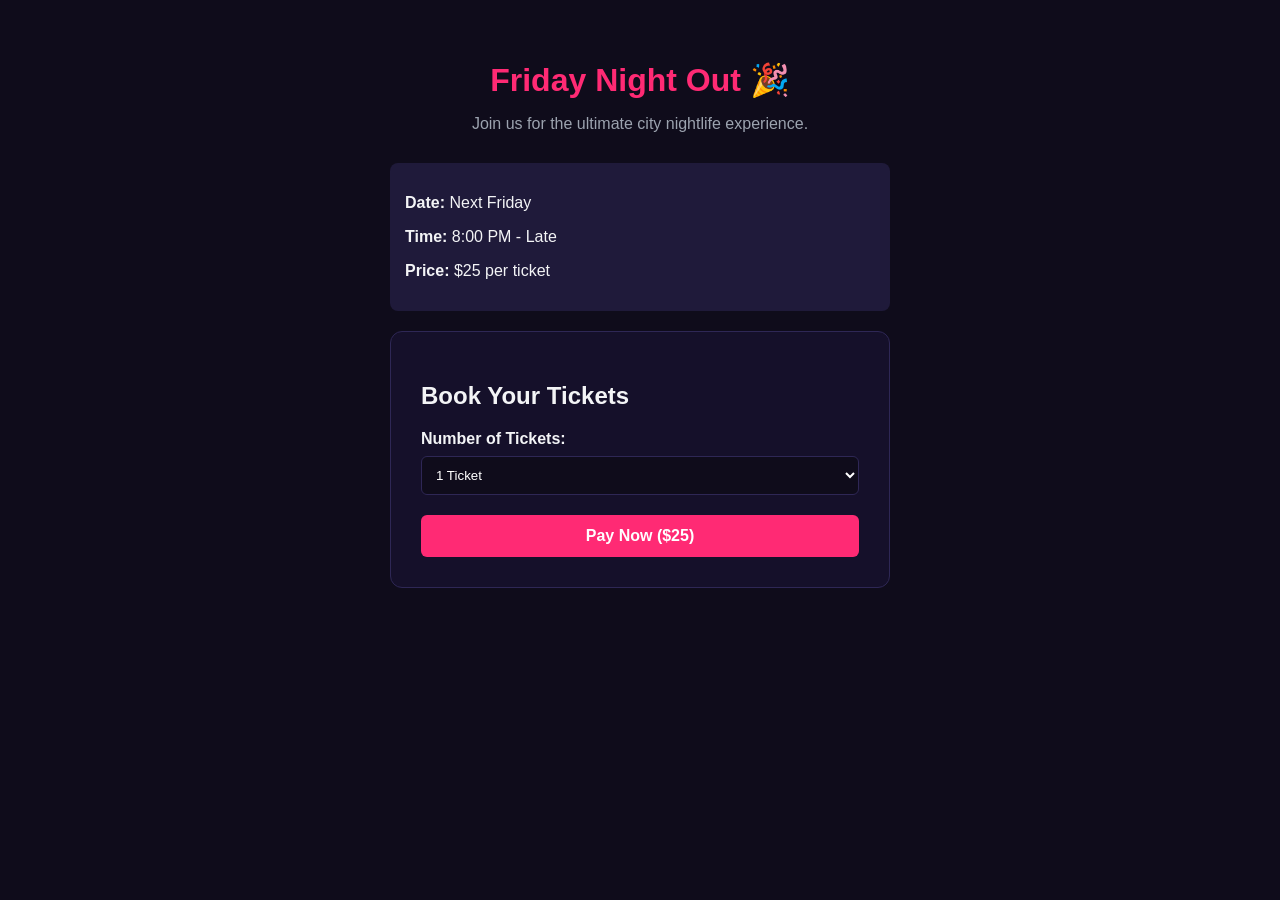
<file: index.html>
<!DOCTYPE html>
<html lang="en">
<head>
    <meta charset="UTF-8">
    <meta name="viewport" content="width=device-width, initial-scale=1.0">
    <title>NightOut Signup</title>
    <link rel="stylesheet" href="style.css">
</head>
<body>
    <div class="container">
        <h1>Friday Night Out 🎉</h1>
        <p class="subtitle">Join us for the ultimate city nightlife experience.</p>
        
        <div class="event-details">
            <p><strong>Date:</strong> Next Friday</p>
            <p><strong>Time:</strong> 8:00 PM - Late</p>
            <p><strong>Price:</strong> $25 per ticket</p>
        </div>

        <div class="booking-card">
            <h2>Book Your Tickets</h2>
            <label for="tickets">Number of Tickets:</label>
            <select id="tickets">
                <option value="1">1 Ticket</option>
                <option value="2">2 Tickets</option>
                <option value="3">3 Tickets</option>
                <option value="4">4 Tickets</option>
            </select>
            
            <button id="payButton" class="btn">Pay Now ($25)</button>
        </div>
    </div>

    <script src="script.js"></script>
</body>
</html>
</file>
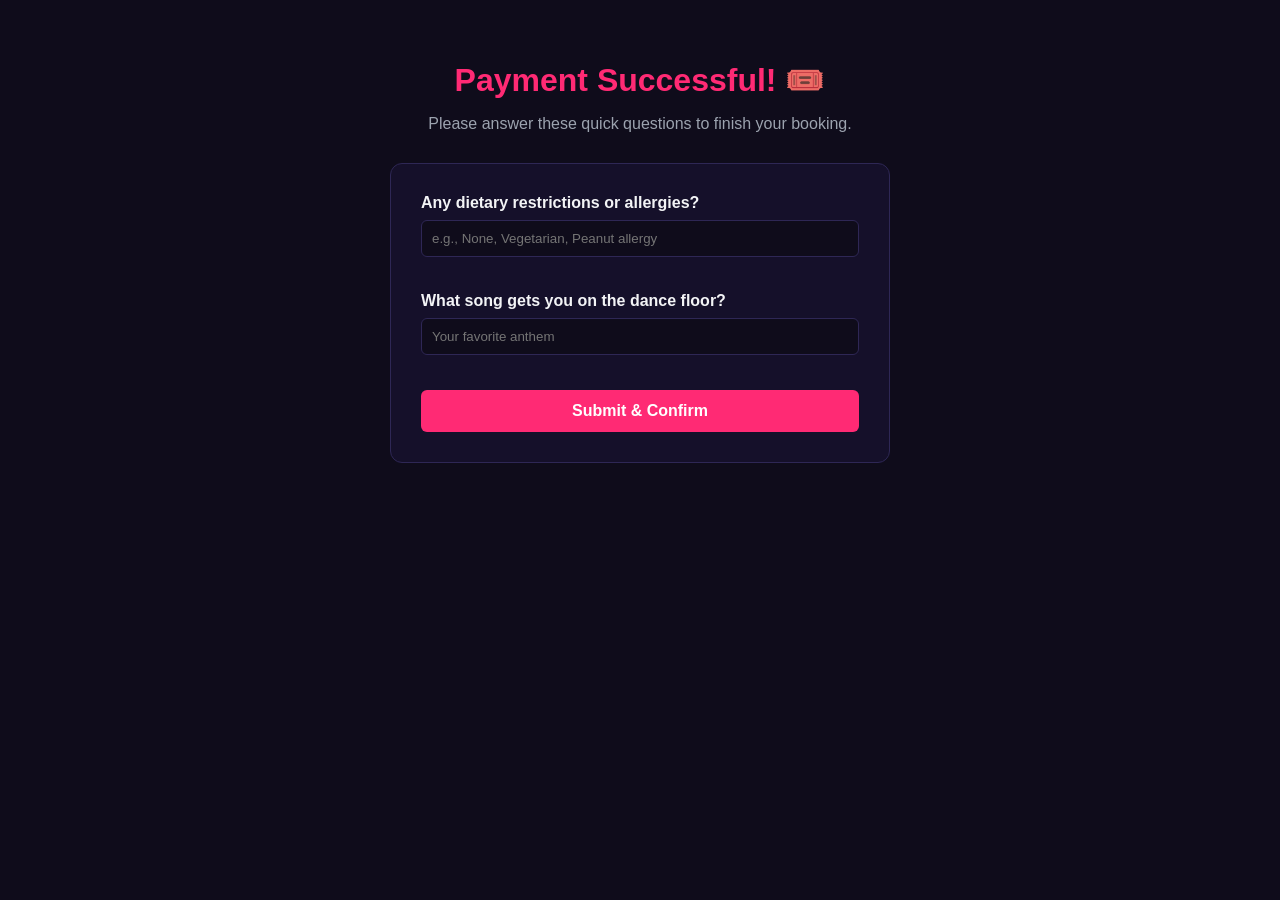
<file: questions.html>
<!DOCTYPE html>
<html lang="en">
<head>
    <meta charset="UTF-8">
    <meta name="viewport" content="width=device-width, initial-scale=1.0">
    <title>Almost Done! - NightOut</title>
    <link rel="stylesheet" href="style.css">
</head>
<body>
    <div class="container">
        <h1>Payment Successful! 🎟️</h1>
        <p class="subtitle">Please answer these quick questions to finish your booking.</p>

        <form id="questionsForm" class="booking-card">
            <div class="form-group">
                <label for="diet">Any dietary restrictions or allergies?</label>
                <input type="text" id="diet" placeholder="e.g., None, Vegetarian, Peanut allergy" required>
            </div>

            <div class="form-group">
                <label for="song">What song gets you on the dance floor?</label>
                <input type="text" id="song" placeholder="Your favorite anthem" required>
            </div>

            <button type="submit" class="btn">Submit & Confirm</button>
        </form>
    </div>

    <script>
        document.getElementById('questionsForm').addEventListener('submit', (e) => {
            e.preventDefault();
            alert('All set! Your preferences are saved. See you there!');
            window.location.href = 'index.html'; 
        });
    </script>
</body>
</html>
</file>
<file: style.css>
body {
    font-family: -apple-system, BlinkMacSystemFont, "Segoe UI", Roboto, sans-serif;
    background-color: #0f0c1b;
    color: #f3f4f6;
    margin: 0;
    padding: 40px 20px;
    display: flex;
    justify-content: center;
}

.container {
    max-width: 500px;
    width: 100%;
    text-align: center;
}

h1 {
    color: #ff2a74;
    margin-bottom: 10px;
}

.subtitle {
    color: #9ca3af;
    margin-bottom: 30px;
}

.event-details {
    background: #1f1a3a;
    padding: 15px;
    border-radius: 8px;
    margin-bottom: 20px;
    text-align: left;
}

.booking-card {
    background: #15102a;
    border: 1px solid #2e2755;
    padding: 30px;
    border-radius: 12px;
    text-align: left;
}

label {
    display: block;
    margin-bottom: 8px;
    font-weight: 600;
}

select, input {
    width: 100%;
    padding: 10px;
    margin-bottom: 20px;
    border-radius: 6px;
    border: 1px solid #2e2755;
    background: #0f0c1b;
    color: white;
    box-sizing: border-box;
}

.form-group {
    margin-bottom: 15px;
}

.btn {
    width: 100%;
    background: #ff2a74;
    color: white;
    border: none;
    padding: 12px;
    font-size: 16px;
    font-weight: bold;
    border-radius: 6px;
    cursor: pointer;
    transition: background 0.2s;
}

.btn:hover {
    background: #e01f61;
}
</file>
